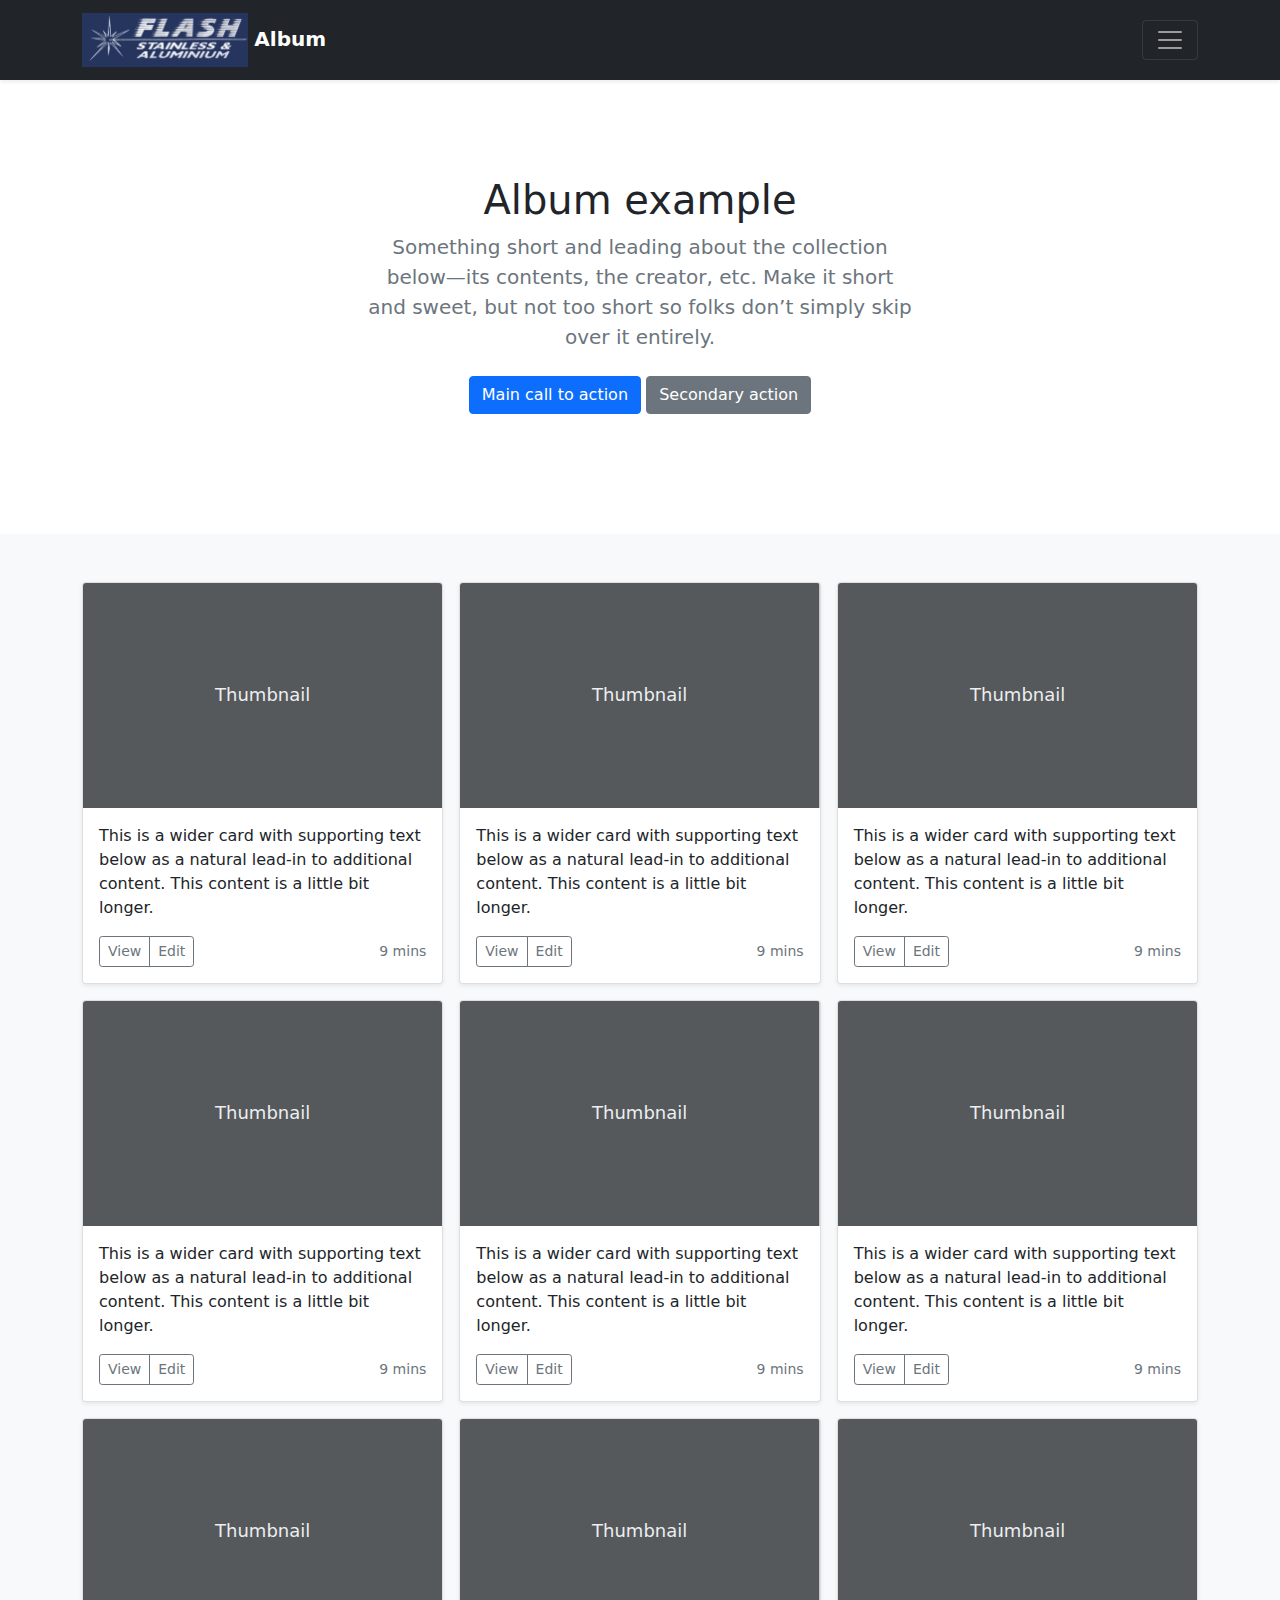
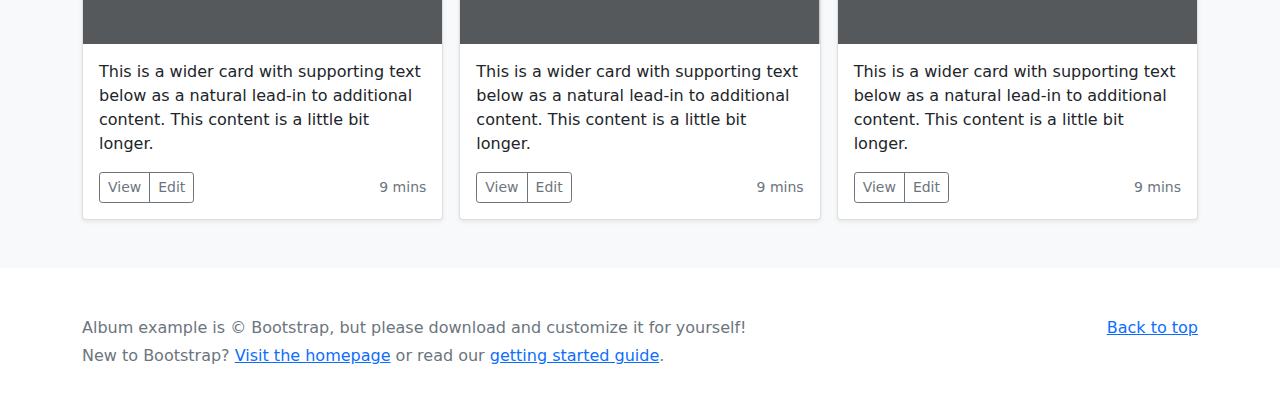
<file: new.html>
<head>
    <meta charset="utf-8">
    <meta name="viewport" content="width=device-width, initial-scale=1">
    <meta name="description" content="">
    <meta name="author" content="Mark Otto, Jacob Thornton, and Bootstrap contributors">
    <meta name="generator" content="Hugo 0.88.1">
    <title>Album example · Bootstrap v5.1</title>

    <link rel="canonical" href="https://getbootstrap.com/docs/5.1/examples/album/">

    

    <!-- Bootstrap core CSS -->
<link href="css/bootstrap.min.css" rel="stylesheet" integrity="sha384-F3w7mX95PdgyTmZZMECAngseQB83DfGTowi0iMjiWaeVhAn4FJkqJByhZMI3AhiU" crossorigin="anonymous">

    <!-- Favicons -->
<link rel="apple-touch-icon" href="/docs/5.1/assets/img/favicons/apple-touch-icon.png" sizes="180x180">
<link rel="icon" href="/docs/5.1/assets/img/favicons/favicon-32x32.png" sizes="32x32" type="image/png">
<link rel="icon" href="/docs/5.1/assets/img/favicons/favicon-16x16.png" sizes="16x16" type="image/png">
<link rel="manifest" href="/docs/5.1/assets/img/favicons/manifest.json">
<link rel="mask-icon" href="/docs/5.1/assets/img/favicons/safari-pinned-tab.svg" color="#7952b3">
<link rel="icon" href="/docs/5.1/assets/img/favicons/favicon.ico">
<meta name="theme-color" content="#7952b3">


    <style>
      .bd-placeholder-img {
        font-size: 1.125rem;
        text-anchor: middle;
        -webkit-user-select: none;
        -moz-user-select: none;
        user-select: none;
      }

      @media (min-width: 768px) {
        .bd-placeholder-img-lg {
          font-size: 3.5rem;
        }
      }
    </style>

    
  </head>
  <body>
    
<header>
  <div class="bg-dark collapse" id="navbarHeader" style="">
    <div class="container">
      <div class="row">
        <div class="col-sm-8 col-md-7 py-4">
          <h4 class="text-white">About</h4>
          <p class="text-muted"> Specialists in stainless steel food industry fabrication.</p>
        </div>
        <div class="col-sm-4 offset-md-1 py-4">
          <h4 class="text-white">Contact</h4>
          <ul class="list-unstyled">
            <li><a href="#" class="text-white">Follow on Twitter</a></li>
            <li><a href="#" class="text-white">Like on Facebook</a></li>
            <li><a href="#" class="text-white">Email me</a></li>
          </ul>
        </div>
      </div>
    </div>
  </div>
  <div class="navbar navbar-dark bg-dark shadow-sm" style="color: #ffffff;">
    <div class="container">
		<a class="navbar-brand" href="#"><img src="images/Flashlogo.JPG" alt="" width="166" height="54">
        <strong>Album</strong>
      </a>
      <button class="navbar-toggler collapsed" type="button" data-bs-toggle="collapse" data-bs-target="#navbarHeader" aria-controls="navbarHeader" aria-expanded="false" aria-label="Toggle navigation">
        <span class="navbar-toggler-icon"></span>
      </button>
    </div>
  </div>
</header>

<main>

  <section class="py-5 text-center container">
    <div class="row py-lg-5">
      <div class="col-lg-6 col-md-8 mx-auto">
        <h1 class="fw-light">Album example</h1>
        <p class="lead text-muted">Something short and leading about the collection below—its contents, the creator, etc. Make it short and sweet, but not too short so folks don’t simply skip over it entirely.</p>
        <p>
          <a href="#" class="btn btn-primary my-2">Main call to action</a>
          <a href="#" class="btn btn-secondary my-2">Secondary action</a>
        </p>
      </div>
    </div>
  </section>

  <div class="album py-5 bg-light">
    <div class="container">

      <div class="row row-cols-1 row-cols-sm-2 row-cols-md-3 g-3">
        <div class="col">
          <div class="card shadow-sm">
            <svg class="bd-placeholder-img card-img-top" width="100%" height="225" xmlns="http://www.w3.org/2000/svg" role="img" aria-label="Placeholder: Thumbnail" preserveAspectRatio="xMidYMid slice" focusable="false"><title>Placeholder</title><rect width="100%" height="100%" fill="#55595c"></rect><text x="50%" y="50%" fill="#eceeef" dy=".3em">Thumbnail</text></svg>

            <div class="card-body">
              <p class="card-text">This is a wider card with supporting text below as a natural lead-in to additional content. This content is a little bit longer.</p>
              <div class="d-flex justify-content-between align-items-center">
                <div class="btn-group">
                  <button type="button" class="btn btn-sm btn-outline-secondary">View</button>
                  <button type="button" class="btn btn-sm btn-outline-secondary">Edit</button>
                </div>
                <small class="text-muted">9 mins</small>
              </div>
            </div>
          </div>
        </div>
        <div class="col">
          <div class="card shadow-sm">
            <svg class="bd-placeholder-img card-img-top" width="100%" height="225" xmlns="http://www.w3.org/2000/svg" role="img" aria-label="Placeholder: Thumbnail" preserveAspectRatio="xMidYMid slice" focusable="false"><title>Placeholder</title><rect width="100%" height="100%" fill="#55595c"></rect><text x="50%" y="50%" fill="#eceeef" dy=".3em">Thumbnail</text></svg>

            <div class="card-body">
              <p class="card-text">This is a wider card with supporting text below as a natural lead-in to additional content. This content is a little bit longer.</p>
              <div class="d-flex justify-content-between align-items-center">
                <div class="btn-group">
                  <button type="button" class="btn btn-sm btn-outline-secondary">View</button>
                  <button type="button" class="btn btn-sm btn-outline-secondary">Edit</button>
                </div>
                <small class="text-muted">9 mins</small>
              </div>
            </div>
          </div>
        </div>
        <div class="col">
          <div class="card shadow-sm">
            <svg class="bd-placeholder-img card-img-top" width="100%" height="225" xmlns="http://www.w3.org/2000/svg" role="img" aria-label="Placeholder: Thumbnail" preserveAspectRatio="xMidYMid slice" focusable="false"><title>Placeholder</title><rect width="100%" height="100%" fill="#55595c"></rect><text x="50%" y="50%" fill="#eceeef" dy=".3em">Thumbnail</text></svg>

            <div class="card-body">
              <p class="card-text">This is a wider card with supporting text below as a natural lead-in to additional content. This content is a little bit longer.</p>
              <div class="d-flex justify-content-between align-items-center">
                <div class="btn-group">
                  <button type="button" class="btn btn-sm btn-outline-secondary">View</button>
                  <button type="button" class="btn btn-sm btn-outline-secondary">Edit</button>
                </div>
                <small class="text-muted">9 mins</small>
              </div>
            </div>
          </div>
        </div>

        <div class="col">
          <div class="card shadow-sm">
            <svg class="bd-placeholder-img card-img-top" width="100%" height="225" xmlns="http://www.w3.org/2000/svg" role="img" aria-label="Placeholder: Thumbnail" preserveAspectRatio="xMidYMid slice" focusable="false"><title>Placeholder</title><rect width="100%" height="100%" fill="#55595c"></rect><text x="50%" y="50%" fill="#eceeef" dy=".3em">Thumbnail</text></svg>

            <div class="card-body">
              <p class="card-text">This is a wider card with supporting text below as a natural lead-in to additional content. This content is a little bit longer.</p>
              <div class="d-flex justify-content-between align-items-center">
                <div class="btn-group">
                  <button type="button" class="btn btn-sm btn-outline-secondary">View</button>
                  <button type="button" class="btn btn-sm btn-outline-secondary">Edit</button>
                </div>
                <small class="text-muted">9 mins</small>
              </div>
            </div>
          </div>
        </div>
        <div class="col">
          <div class="card shadow-sm">
            <svg class="bd-placeholder-img card-img-top" width="100%" height="225" xmlns="http://www.w3.org/2000/svg" role="img" aria-label="Placeholder: Thumbnail" preserveAspectRatio="xMidYMid slice" focusable="false"><title>Placeholder</title><rect width="100%" height="100%" fill="#55595c"></rect><text x="50%" y="50%" fill="#eceeef" dy=".3em">Thumbnail</text></svg>

            <div class="card-body">
              <p class="card-text">This is a wider card with supporting text below as a natural lead-in to additional content. This content is a little bit longer.</p>
              <div class="d-flex justify-content-between align-items-center">
                <div class="btn-group">
                  <button type="button" class="btn btn-sm btn-outline-secondary">View</button>
                  <button type="button" class="btn btn-sm btn-outline-secondary">Edit</button>
                </div>
                <small class="text-muted">9 mins</small>
              </div>
            </div>
          </div>
        </div>
        <div class="col">
          <div class="card shadow-sm">
            <svg class="bd-placeholder-img card-img-top" width="100%" height="225" xmlns="http://www.w3.org/2000/svg" role="img" aria-label="Placeholder: Thumbnail" preserveAspectRatio="xMidYMid slice" focusable="false"><title>Placeholder</title><rect width="100%" height="100%" fill="#55595c"></rect><text x="50%" y="50%" fill="#eceeef" dy=".3em">Thumbnail</text></svg>

            <div class="card-body">
              <p class="card-text">This is a wider card with supporting text below as a natural lead-in to additional content. This content is a little bit longer.</p>
              <div class="d-flex justify-content-between align-items-center">
                <div class="btn-group">
                  <button type="button" class="btn btn-sm btn-outline-secondary">View</button>
                  <button type="button" class="btn btn-sm btn-outline-secondary">Edit</button>
                </div>
                <small class="text-muted">9 mins</small>
              </div>
            </div>
          </div>
        </div>

        <div class="col">
          <div class="card shadow-sm">
            <svg class="bd-placeholder-img card-img-top" width="100%" height="225" xmlns="http://www.w3.org/2000/svg" role="img" aria-label="Placeholder: Thumbnail" preserveAspectRatio="xMidYMid slice" focusable="false"><title>Placeholder</title><rect width="100%" height="100%" fill="#55595c"></rect><text x="50%" y="50%" fill="#eceeef" dy=".3em">Thumbnail</text></svg>

            <div class="card-body">
              <p class="card-text">This is a wider card with supporting text below as a natural lead-in to additional content. This content is a little bit longer.</p>
              <div class="d-flex justify-content-between align-items-center">
                <div class="btn-group">
                  <button type="button" class="btn btn-sm btn-outline-secondary">View</button>
                  <button type="button" class="btn btn-sm btn-outline-secondary">Edit</button>
                </div>
                <small class="text-muted">9 mins</small>
              </div>
            </div>
          </div>
        </div>
        <div class="col">
          <div class="card shadow-sm">
            <svg class="bd-placeholder-img card-img-top" width="100%" height="225" xmlns="http://www.w3.org/2000/svg" role="img" aria-label="Placeholder: Thumbnail" preserveAspectRatio="xMidYMid slice" focusable="false"><title>Placeholder</title><rect width="100%" height="100%" fill="#55595c"></rect><text x="50%" y="50%" fill="#eceeef" dy=".3em">Thumbnail</text></svg>

            <div class="card-body">
              <p class="card-text">This is a wider card with supporting text below as a natural lead-in to additional content. This content is a little bit longer.</p>
              <div class="d-flex justify-content-between align-items-center">
                <div class="btn-group">
                  <button type="button" class="btn btn-sm btn-outline-secondary">View</button>
                  <button type="button" class="btn btn-sm btn-outline-secondary">Edit</button>
                </div>
                <small class="text-muted">9 mins</small>
              </div>
            </div>
          </div>
        </div>
        <div class="col">
          <div class="card shadow-sm">
            <svg class="bd-placeholder-img card-img-top" width="100%" height="225" xmlns="http://www.w3.org/2000/svg" role="img" aria-label="Placeholder: Thumbnail" preserveAspectRatio="xMidYMid slice" focusable="false"><title>Placeholder</title><rect width="100%" height="100%" fill="#55595c"></rect><text x="50%" y="50%" fill="#eceeef" dy=".3em">Thumbnail</text></svg>

            <div class="card-body">
              <p class="card-text">This is a wider card with supporting text below as a natural lead-in to additional content. This content is a little bit longer.</p>
              <div class="d-flex justify-content-between align-items-center">
                <div class="btn-group">
                  <button type="button" class="btn btn-sm btn-outline-secondary">View</button>
                  <button type="button" class="btn btn-sm btn-outline-secondary">Edit</button>
                </div>
                <small class="text-muted">9 mins</small>
              </div>
            </div>
          </div>
        </div>
      </div>
    </div>
  </div>

</main>

<footer class="text-muted py-5">
  <div class="container">
    <p class="float-end mb-1">
      <a href="#">Back to top</a>
    </p>
    <p class="mb-1">Album example is © Bootstrap, but please download and customize it for yourself!</p>
    <p class="mb-0">New to Bootstrap? <a href="/">Visit the homepage</a> or read our <a href="/docs/5.1/getting-started/introduction/">getting started guide</a>.</p>
  </div>
</footer>


    <script src="js/bootstrap.bundle.min.js" integrity="sha384-/bQdsTh/da6pkI1MST/rWKFNjaCP5gBSY4sEBT38Q/9RBh9AH40zEOg7Hlq2THRZ" crossorigin="anonymous"></script>

      
  

	</body
</file>
